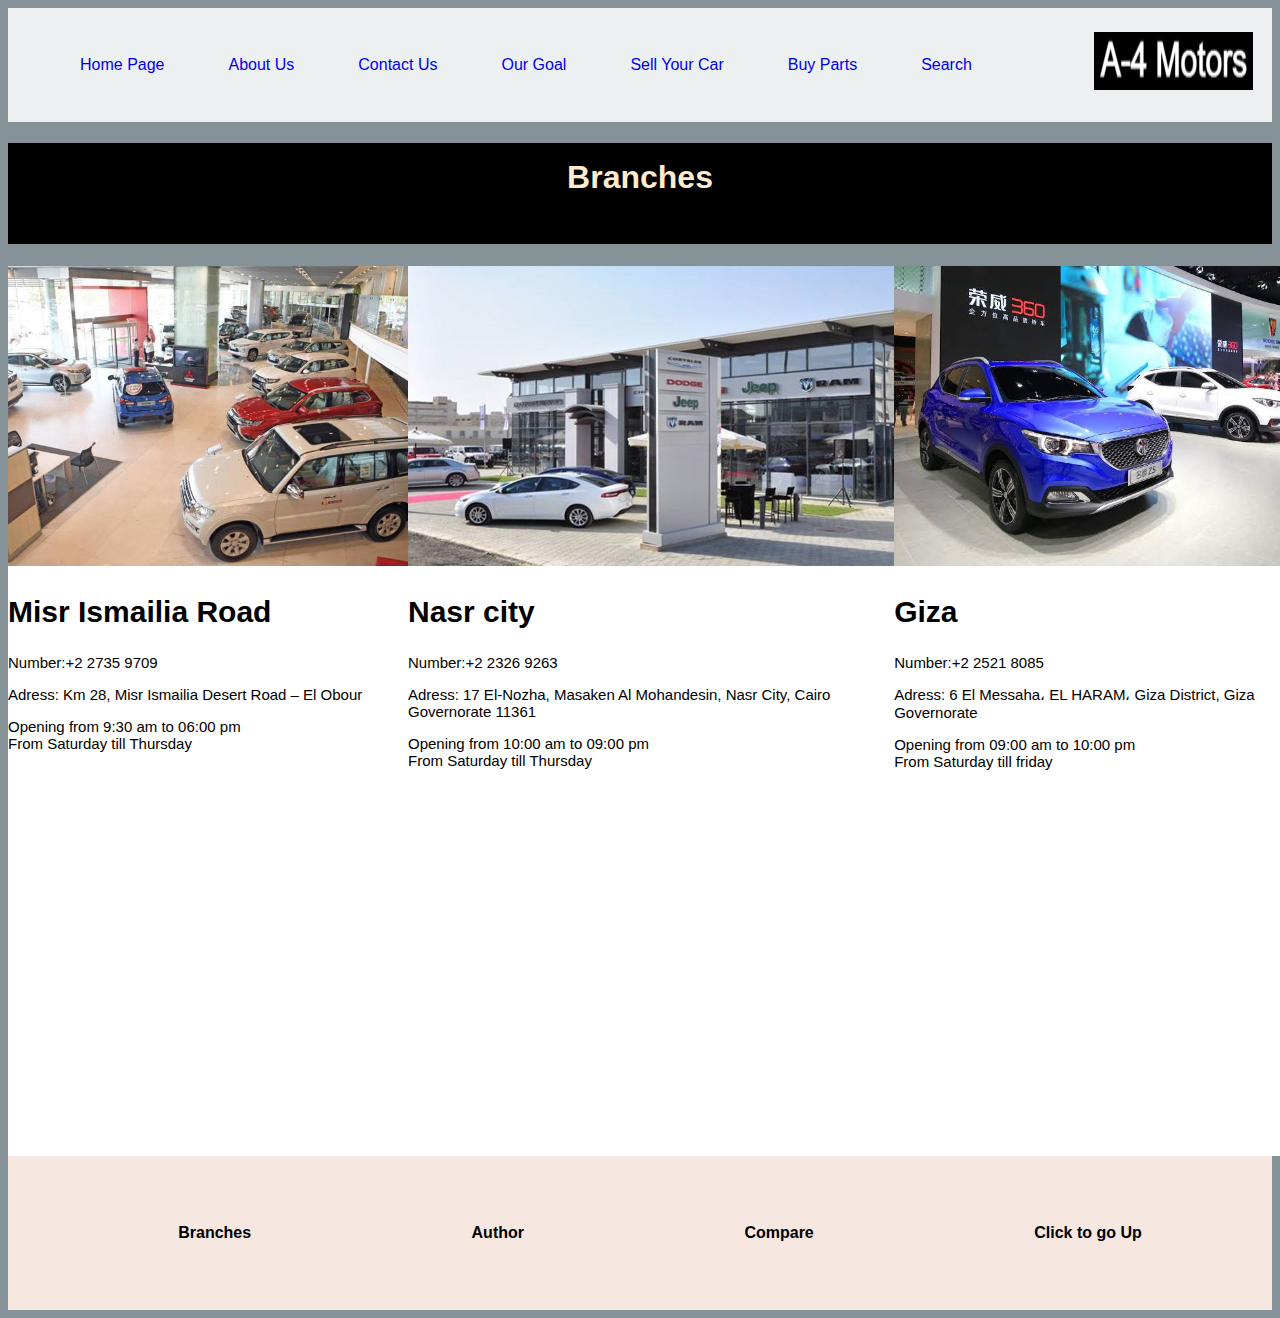
<file: Html files/index.html>
<!DOCTYPE html>
<html lang="en">

<head>
    <meta charset="UTF-8">
    <meta name="viewport" content="width=device-width, initial-scale=1.0">
    <title>Document</title>
    <link rel="stylesheet" href="../Style files/style.css">
</head>
<header>
    <img class="logo" src="Capture.PNG" alt="Logo">
    <nav>
        <ul class="nav-links">
            <li class="Nav-Link"><a href="Home-Page.html">Home Page</a></li>
            <li class="Nav-Link"><a href="About US.html">About Us</a></li>
            <li class="Nav-Link"><a href="Contact-Us.html">Contact Us</a></li>
            <li class="Nav-Link"><a href="Our Goal.html">Our Goal</a></li>
            <li class="Nav-Link"><a href="Sell Your Car.html">Sell Your Car</a></li>
            <li class="Nav-Link"><a href="Buy Parts.html">Buy Parts</a></li>
            <li class="Nav-Link"><a href="search.html">Search</a></li>
        </ul>
    </nav>
</header>

<body>
    <div class="wallpaper">
        <h1>Branches </h1>
    </div>
    <div class="flex-container">
        <div class="div1">
            <img height="300px" src="Misr Ismailia Road,332.jpeg" alt="cars">
            <h2>Misr Ismailia Road</h2>
            <p> Number:+2 2735 9709</p>
            <p> Adress: Km 28, Misr Ismailia Desert Road – El Obour</p>
            <p>Opening from 9:30 am to 06:00 pm<br>From Saturday till Thursday</p>
        </div>
        <div class="div2">
            <img height="300px" src="Nasr city941.jpg" alt="car">
            <h2>Nasr city</h2>
            <p> Number:+2 2326 9263</p>
            <p> Adress: 17 El-Nozha, Masaken Al Mohandesin, Nasr City, Cairo Governorate 11361</p>
            <p>Opening from 10:00 am to 09:00 pm<br>From Saturday till Thursday</p>
        </div>
        <div class="div3">
            <img height="300px" src="Giza showroom.jpeg" alt="">
            <h2>Giza</h2>
            <p> Number:+2 2521 8085</p>
            <p> Adress: 6 El Messaha، EL HARAM، Giza District, Giza Governorate</p>
            <p>Opening from 09:00 am to 10:00 pm<br>From Saturday till friday</p>
        </div>
    </div>
</body>
<footer>
    <div class="branches">
        <ul>
            <li><a class="FI" href="index.html">Branches </a></li>
            <li><a class="FI" href="https://www.facebook.com/people/Ahmed-Mohummed/100003911169892">Author</a></li>
            <li><a class="FI" href="compare.html">Compare</a></li>
            <li><a class="FI" href="#">Click to go Up</a></li>
        </ul>
    </div>
</footer>

</html>
</file>
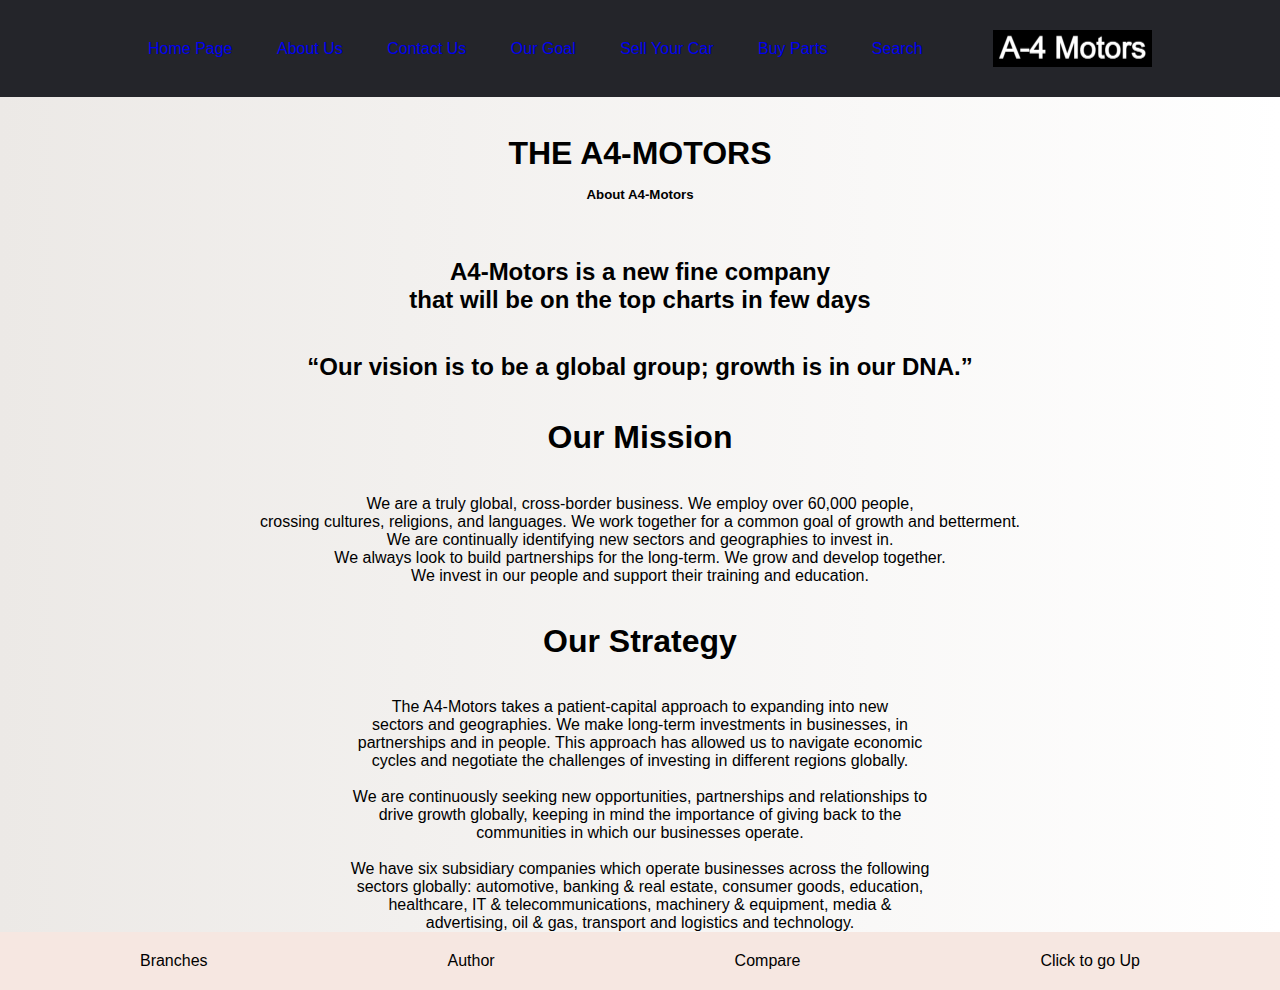
<file: Html files/About US.html>
<html lang="en">

<head>
    <meta charset="UTF-8">
    <meta name="viewport" content="width=device-width, initial-scale=1.0">
    <meta http-equiv="X-UA-Compatible" content="ie=edge">
    <title>About US</title>
    <link rel="stylesheet" href="../Style files/nothing.css">

</head>
<header>
    <img class="logo" src="Capture.PNG" alt="Logo">
    <nav>
        <ul class="nav-links">
            <li class="Nav-Link"><a href="Home-Page.html">Home Page</a></li>
            <li class="Nav-Link"><a href="About US.html">About Us</a></li>
            <li class="Nav-Link"><a href="Contact-Us.html">Contact Us</a></li>
            <li class="Nav-Link"><a href="Our Goal.html">Our Goal</a></li>
            <li class="Nav-Link"><a href="Sell Your Car.html">Sell Your Car</a></li>
            <li class="Nav-Link"><a href="Buy Parts.html">Buy Parts</a></li>
            <li class="Nav-Link"><a href="search.html">Search</a></li>
        </ul>
    </nav>
</header>

<body>
    <h1 class="Title"> THE A4-MOTORS</h1>
    <h5 class="Sub-Title"><br>About A4-Motors</h5>
    <h2 class="Sub-Title-Details"><br><br>A4-Motors is a new fine company<br> that will be on the top charts in few days
    </h2>
    <h2 class="Title">“Our vision is to be a global group; growth is in our DNA.”</h3>
        <h1 class="Title">Our Mission</h1>
        <p class="Title">We are a truly global, cross-border business. We employ over 60,000 people,<br>
            crossing cultures, religions, and languages. We work together for a common goal of growth and
            betterment.<br>
            We are continually identifying new sectors and geographies to invest in.<br>
            We always look to build partnerships for the long-term. We grow and develop together.<br>
            We invest in our people and support their training and education.
        </p>
        <h1 class="Title">Our Strategy</h1>
        <p class="Title">The A4-Motors takes a patient-capital approach to expanding into new<br>
            sectors and geographies. We make long-term investments in businesses, in<br>
            partnerships and in people. This approach has allowed us to navigate economic<br>
            cycles and negotiate the challenges of investing in different regions globally.<br><br>
            We are continuously seeking new opportunities, partnerships and relationships to<br>
            drive growth globally, keeping in mind the importance of giving back to the<br>
            communities in which our businesses operate.<br><br>
            We have six subsidiary companies which operate businesses across the following<br>
            sectors globally: automotive, banking & real estate, consumer goods, education,<br>
            healthcare, IT & telecommunications, machinery & equipment, media &<br>
            advertising, oil & gas, transport and logistics and technology.<br>

        </p>

</body>
<footer>
    <div class="branches">
        <ul>
            <li><a href="index.html">Branches </a></li>
            <li><a href="https://www.facebook.com/people/Ahmed-Mohummed/100003911169892">Author</a></li>
            <li><a href="compare.html">Compare</a></li>
            <li><a href="#">Click to go Up</a></li>
        </ul>
    </div>
</footer>

</html>
</file>
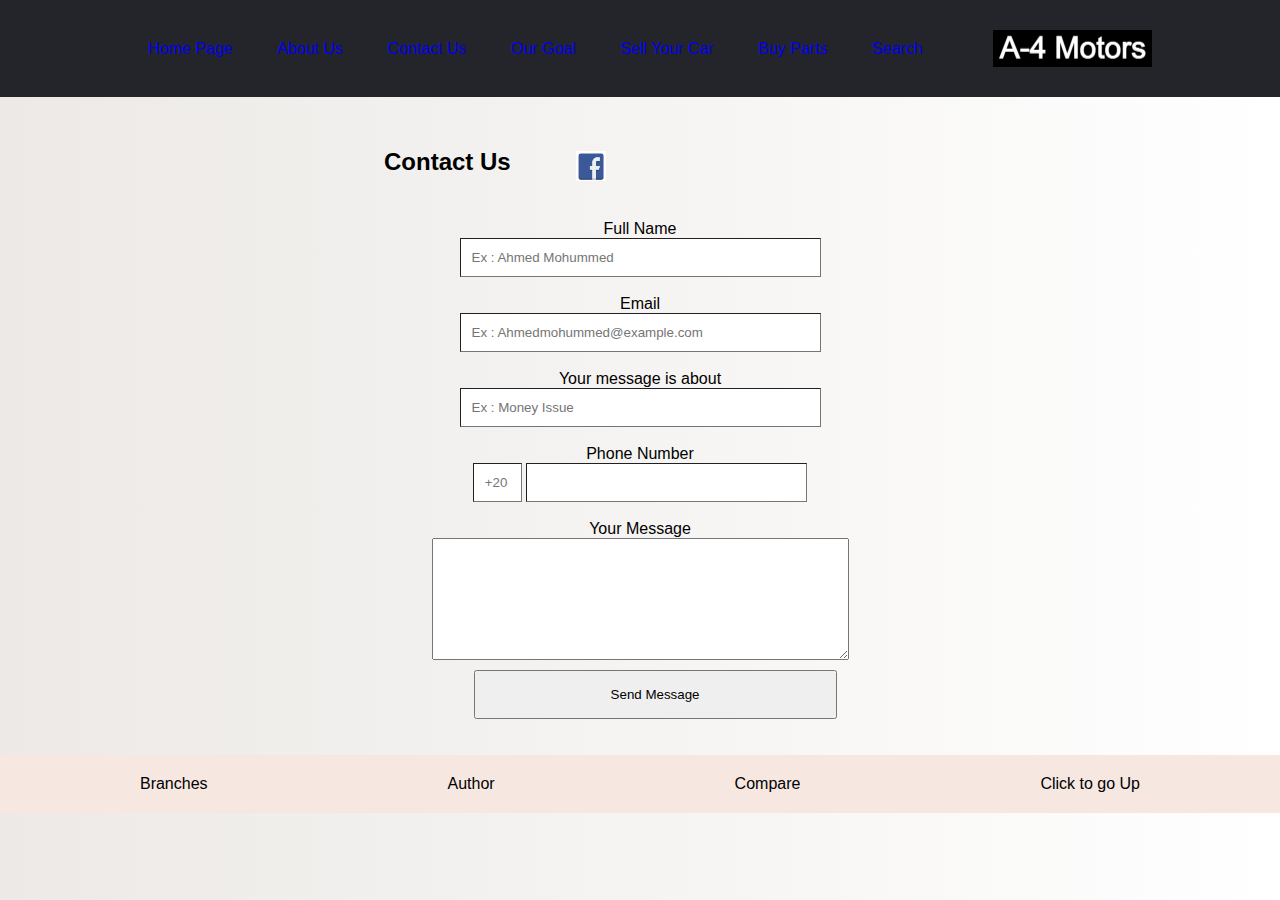
<file: Html files/Contact-Us.html>
<html lang="en">

<head>
    <meta charset="UTF-8">
    <meta name="viewport" content="width=device-width, initial-scale=1.0">
    <meta http-equiv="X-UA-Compatible" content="ie=edge">
    <title>Contact Us</title>
    <link rel="stylesheet" href="../Style files/nothing.css">

</head>
<header>
    <img class="logo" src="Capture.PNG" alt="Logo">
    <nav>
        <ul class="nav-links">
            <li class="Nav-Link"><a href="Home-Page.html">Home Page</a></li>
            <li class="Nav-Link"><a href="About US.html">About Us</a></li>
            <li class="Nav-Link"><a href="Contact-Us.html">Contact Us</a></li>
            <li class="Nav-Link"><a href="Our Goal.html">Our Goal</a></li>
            <li class="Nav-Link"><a href="Sell Your Car.html">Sell Your Car</a></li>
            <li class="Nav-Link"><a href="Buy Parts.html">Buy Parts</a></li>
            <li class="Nav-Link"><a href="search.html">Search</a></li>
        </ul>
    </nav>
</header>

<body>
    <h2 class="Contact">Contact Us</h2>
    <img class="Facebook-Icon" src="download (1).png" alt="Fb">
    <form>
        <div class="contact-us">
            <label for="Full-Name"><br>Full Name<br></label>
            <input size="40" class="Full-Name" type="text" required placeholder="Ex : Ahmed Mohummed">
            <label for="Customer-Email"><br><br>Email<br></label>
            <input size="40" type="email" class="Customer-Email" required placeholder="Ex : Ahmedmohummed@example.com">
            <label for="Message1"><br><br>Your message is about<br></label>
            <input size="40" type="text" class="Message1" required placeholder="Ex : Money Issue">
            <label for="Number"><br><br>Phone Number<br></label>
            <input size="1" type="text" class="Key-Contrey" placeholder="+20">
            <input size="30" type="text" class="Number-Phone" required>
            <label for="Message"><br><br>Your Message<br></label>
            <textarea name="paragraph_text" id="paragraph_text" cols="50" rows="8" required></textarea>
        </div>
        <a href="#"><button class="Send-message">Send Message</button></a>
    </form>
    <p><br><br></p>
</body>
<footer>
    <div class="branches">
        <ul>
            <li><a href="index.html">Branches </a></li>
            <li><a href="https://www.facebook.com/people/Ahmed-Mohummed/100003911169892">Author</a></li>
            <li><a href="compare.html">Compare</a></li>
            <li><a href="#">Click to go Up</a></li>
        </ul>
    </div>
</footer>

</html>
</file>
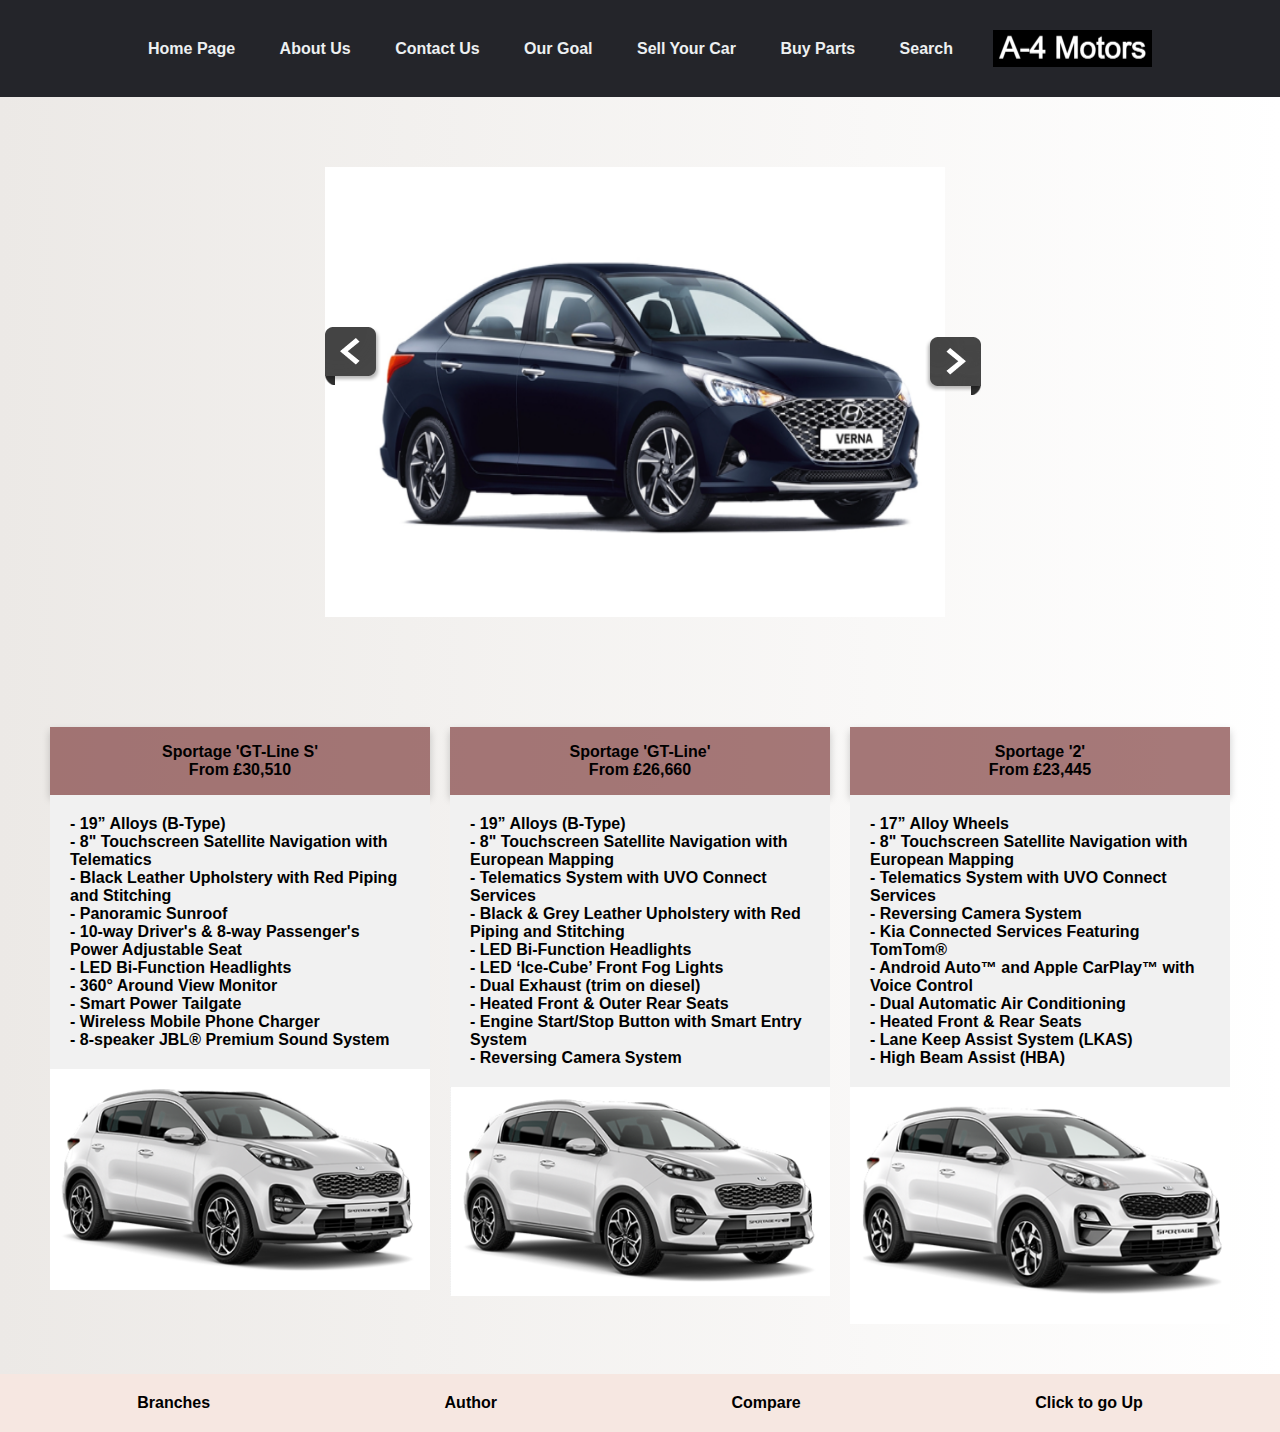
<file: Html files/Home-Page.html>
<html lang="en">

<head>
    <meta charset="UTF-8">
    <meta name="viewport" content="width=device-width, initial-scale=1.0">
    <title>Home Page</title>
    <link rel="stylesheet" href="../Style files/Home-Page.css">
</head>
<header>
    <img class="logo" src="Capture.PNG" alt="Logo">
    <nav>
        <ul class="nav-links">
            <li class="Nav-Link"><a href="Home-Page.html">Home Page</a></li>
            <li class="Nav-Link"><a href="About US.html">About Us</a></li>
            <li class="Nav-Link"><a href="Contact-Us.html">Contact Us</a></li>
            <li class="Nav-Link"><a href="Our Goal.html">Our Goal</a></li>
            <li class="Nav-Link"><a href="Sell Your Car.html">Sell Your Car</a></li>
            <li class="Nav-Link"><a href="Buy Parts.html">Buy Parts</a></li>
            <li class="Nav-Link"><a href="search.html">Search</a></li>
        </ul>
    </nav>
</header>

<body>
    <div class="container">
        <div class="slider-frame">
            <img src="arrow-left.png" class="Prev" alt="previous button">
            <div class="slider-inner">
                <img src="Car 1.PNG" class="active" alt="Car">
                <img src="Car 2.PNG" alt="Car">
                <img src="Car 3.PNG" alt="Car">
                <img src="Car 4.PNG" alt="Car">
                <img src="Car 5.PNG" alt="Car">
            </div>
        </div>
        <img src="arrow-right.png" class="next" alt="next button">
    </div>
    <div class="row">
        <div class="column">
            <div class="card-title">
                <h1>Sportage 'GT-Line S'</h1>
                <p>From £30,510</p>
            </div>
            <div class="card-details">
                <p>- 19” Alloys (B-Type)<br>
                    - 8" Touchscreen Satellite Navigation with Telematics<br>
                    - Black Leather Upholstery with Red Piping and Stitching<br>
                    - Panoramic Sunroof<br>
                    - 10-way Driver's & 8-way Passenger's Power Adjustable Seat<br>
                    - LED Bi-Function Headlights<br>
                    - 360° Around View Monitor<br>
                    - Smart Power Tailgate<br>
                    - Wireless Mobile Phone Charger<br>
                    - 8-speaker JBL® Premium Sound System<br></p>
            </div>
            <img class="Gt-LineS" src="Gt-LineS.PNG" alt="">
        </div>
        <div class="column">
            <div class="card-title">
                <h1>Sportage 'GT-Line'</h1>
                <p>From £26,660</p>
            </div>
            <div class="card-details">
                <p>- 19” Alloys (B-Type)<br>
                    - 8" Touchscreen Satellite Navigation with European Mapping<br>
                    - Telematics System with UVO Connect Services<br>
                    - Black & Grey Leather Upholstery with Red Piping and Stitching<br>
                    - LED Bi-Function Headlights<br>
                    - LED ‘Ice-Cube’ Front Fog Lights<br>
                    - Dual Exhaust (trim on diesel)<br>
                    - Heated Front & Outer Rear Seats<br>
                    - Engine Start/Stop Button with Smart Entry System<br>
                    - Reversing Camera System<br></p>
            </div>
            <img class="Gt-LineS" src="Sportage 'GT-Line'.PNG" alt="">
        </div>
        <div class="column">
            <div class="card-title">
                <h1>Sportage '2'</h1>
                <p>From £23,445</p>
            </div>
            <div class="card-details">
                <p> - 17” Alloy Wheels<br>
                    - 8" Touchscreen Satellite Navigation with European Mapping<br>
                    - Telematics System with UVO Connect Services<br>
                    - Reversing Camera System<br>
                    - Kia Connected Services Featuring TomTom®<br>
                    - Android Auto™ and Apple CarPlay™ with Voice Control<br>
                    - Dual Automatic Air Conditioning<br>
                    - Heated Front & Rear Seats<br>
                    - Lane Keep Assist System (LKAS)<br>
                    - High Beam Assist (HBA)<br></p>
            </div>
            <img class="Gt-LineS" src="Sportage '2'.PNG" alt="">
        </div>
    </div>
    <script src="../Js files/jquery-3.5.1.js"></script>
    <script src="../Js files/Slider.js"></script>
</body>
<footer>
    <div class="branches">
        <ul>
            <li><a href="index.html">Branches </a></li>
            <li><a href="https://www.facebook.com/RoshdologyIQ/">Author</a></li>
            <li><a href="compare.html">Compare</a></li>
            <li><a href="#">Click to go Up</a></li>
        </ul>
    </div>
</footer>

</html>
</file>
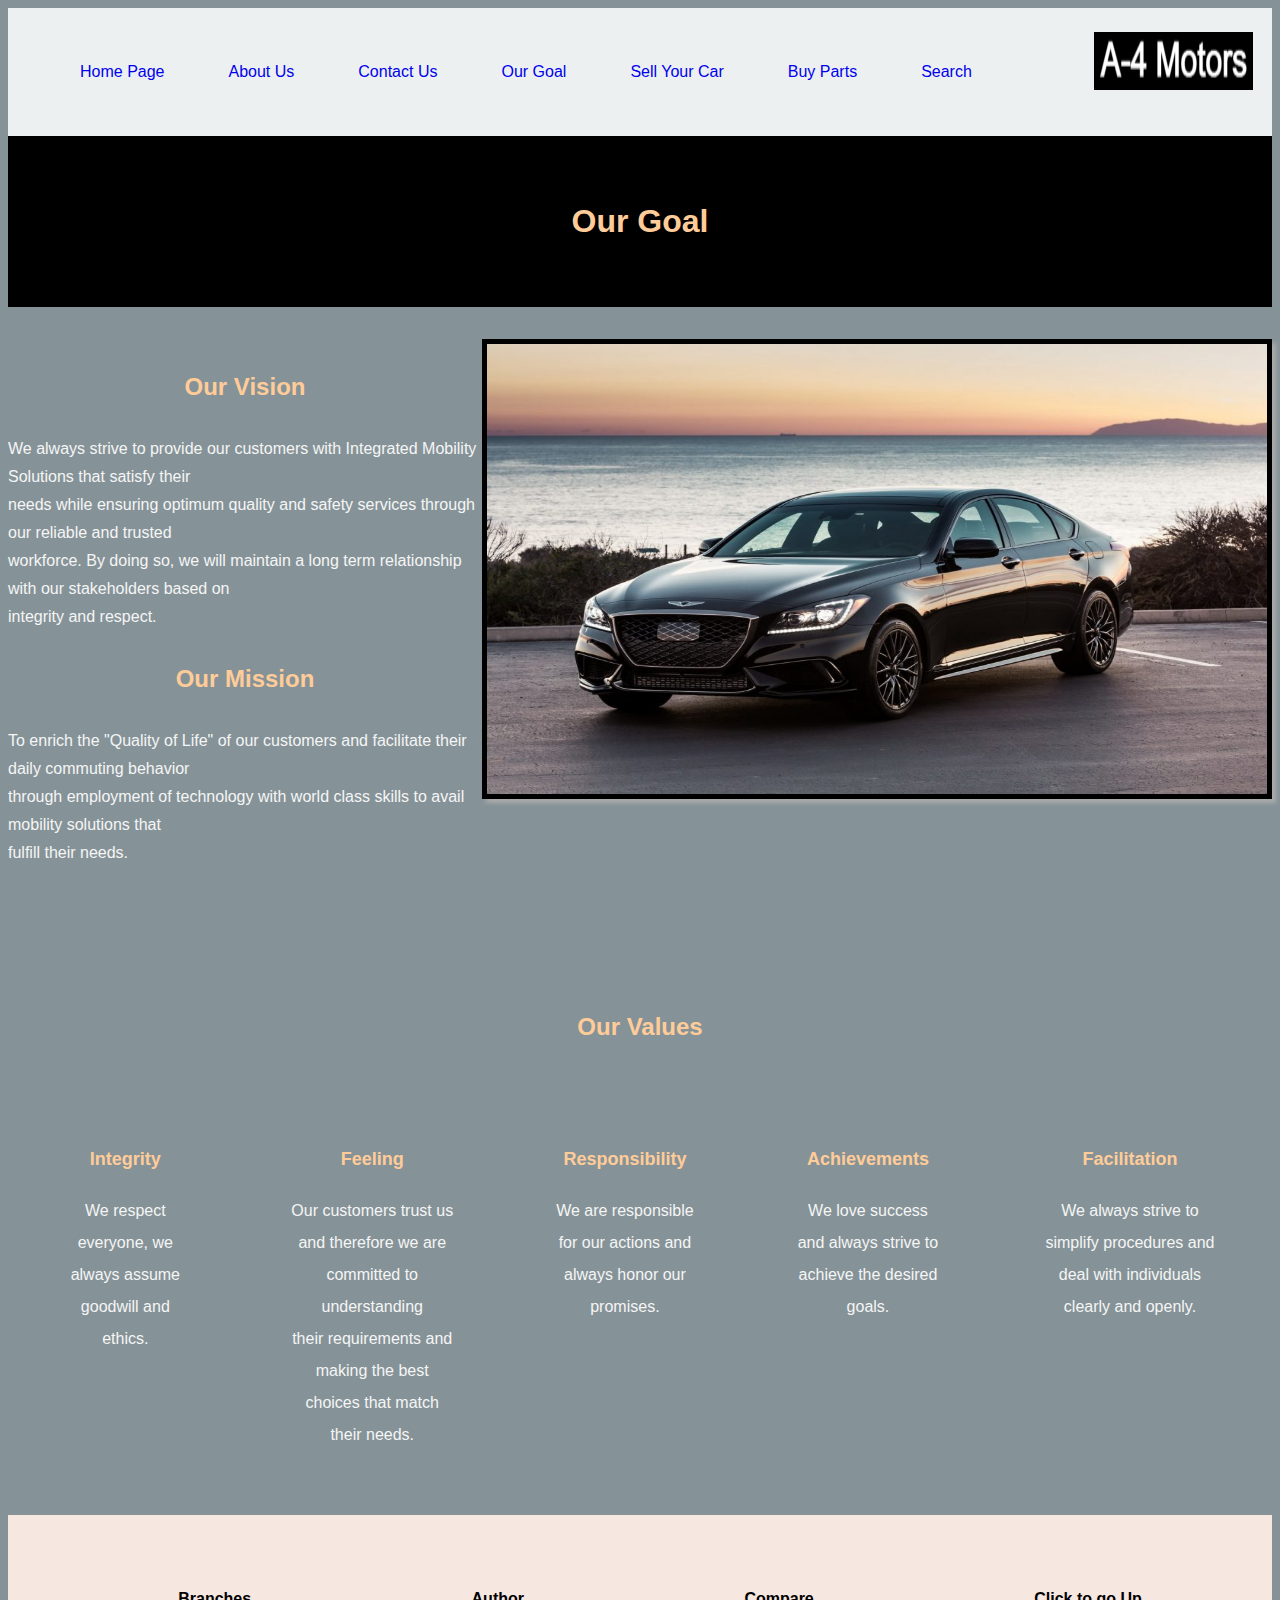
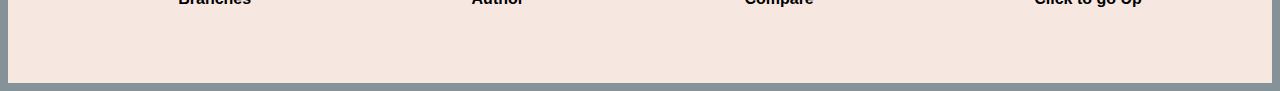
<file: Html files/Our Goal.html>
<!DOCTYPE html>
<html lang="en">

<head>
    <meta charset="utf-8">
    <title>Our Goal</title>
    <link rel="stylesheet" href="../Style files/Our Goal Style.css">
</head>
<header>
    <img class="logo" src="Capture.PNG" alt="Logo">
    <nav>
        <ul class="nav-links">
            <li class="Nav-Link"><a href="Home-Page.html">Home Page</a></li>
            <li class="Nav-Link"><a href="About US.html">About Us</a></li>
            <li class="Nav-Link"><a href="Contact-Us.html">Contact Us</a></li>
            <li class="Nav-Link"><a href="Our Goal.html">Our Goal</a></li>
            <li class="Nav-Link"><a href="Sell Your Car.html">Sell Your Car</a></li>
            <li class="Nav-Link"><a href="Buy Parts.html">Buy Parts</a></li>
            <li class="Nav-Link"><a href="search.html">Search</a></li>
        </ul>
    </nav>
</header>

<body>
    <div id="headline">
        <h1>Our Goal</h1>
    </div>
    <br>
    <img id="BlackCar" src="a-Black-car-on-the-road-min-1024x683.jpg" alt="">
    <h3 class="H3">Our Vision</h3>
    <p class="goal">We always strive to provide our customers with Integrated Mobility Solutions that satisfy their
        <br> needs while ensuring optimum quality and safety services through our reliable and trusted
        <br>workforce. By doing so, we will maintain a long term relationship with our stakeholders based on
        <br>integrity and respect.
    </p>
    <h3 class="H3">Our Mission</h3>
    <p class="goal">To enrich the "Quality of Life" of our customers and facilitate their daily commuting behavior
        <br> through employment of technology with world class skills to avail mobility solutions that
        <br>fulfill their needs.
    </p>
    <br><br><br>
    <h3 class="H3">Our Values</h3>
    <div id="values">
        <div class="titles">
            <p class="minititle">Integrity</p>
            <p>We respect everyone, we always assume goodwill and ethics.</p>
        </div>
        <div class="titles">
            <p class="minititle">Feeling</p>
            <p>Our customers trust us and therefore we are committed to understanding<br> their requirements and making
                the best choices that match their needs.</p>
        </div>
        <div class="titles">
            <p class="minititle">Responsibility</p>
            <p>We are responsible for our actions and always honor our promises.</p>
        </div>
        <div class="titles">
            <p class="minititle">Achievements</p>
            <p>We love success and always strive to achieve the desired goals.</p>
        </div>
        <div class="titles">
            <p class="minititle">Facilitation</p>
            <p>We always strive to simplify procedures and deal with individuals clearly and openly.</p>
        </div>
    </div>
</body>
<footer>
    <div class="branches">
        <ul>
            <li><a class="FI" href="index.html">Branches </a></li>
            <li><a class="FI" href="https://www.facebook.com/abdallah.assem.7/">Author</a></li>
            <li><a class="FI" href="compare.html">Compare</a></li>
            <li><a class="FI" href="#">Click to go Up</a></li>
        </ul>
    </div>
</footer>

</html>
</file>
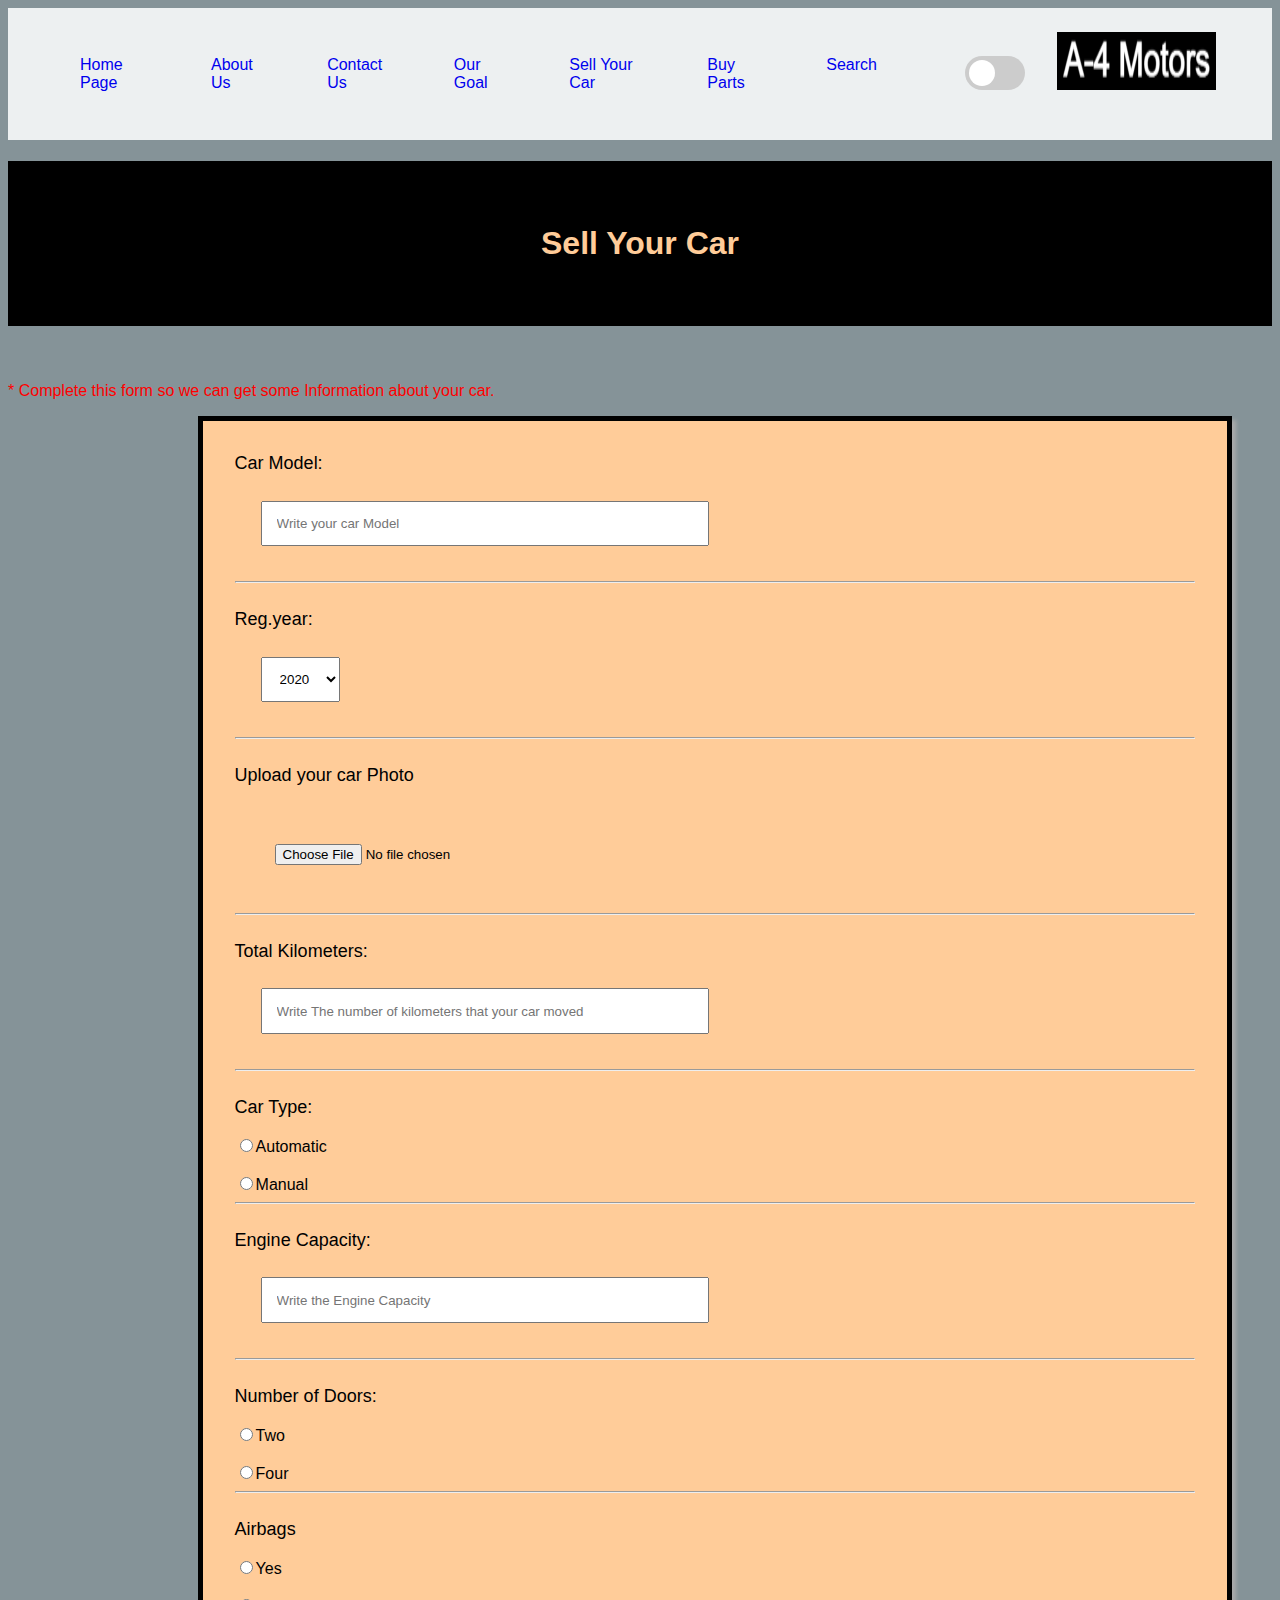
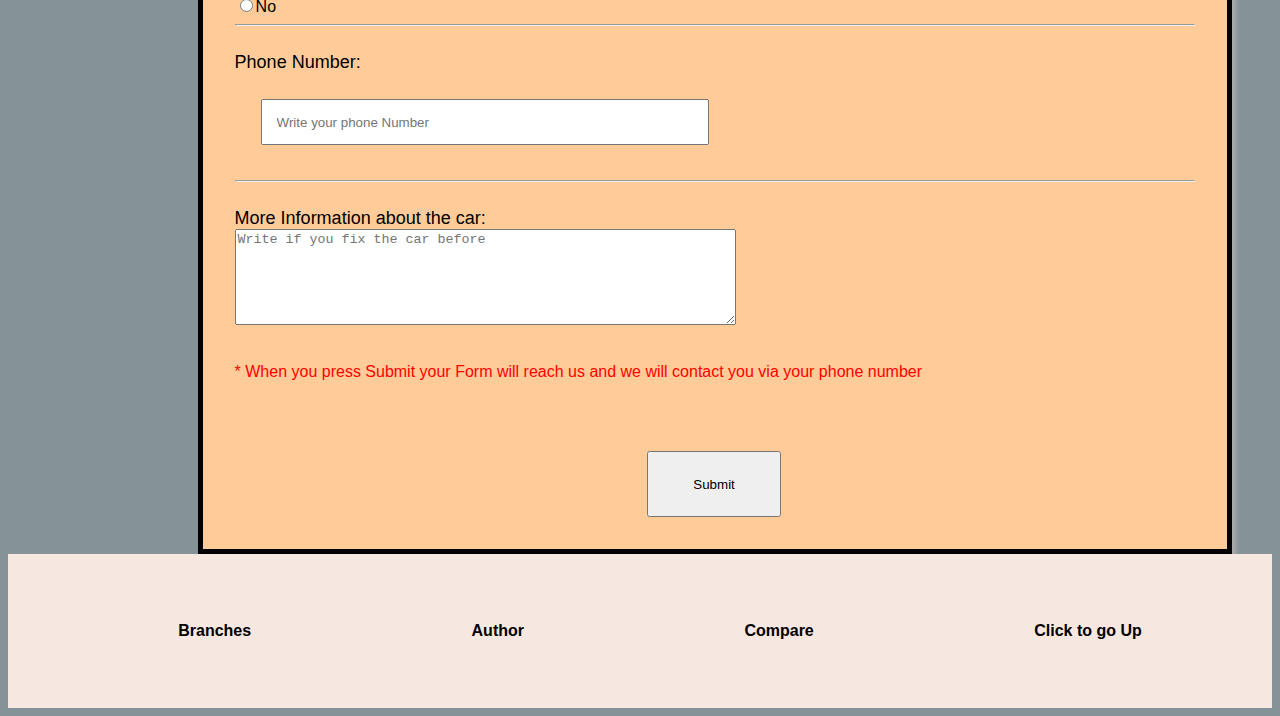
<file: Html files/Sell Your Car.html>
<!DOCTYPE html>
<html lang="en">

<head>
    <meta charset="utf-8">
    <title>Sell Your Car</title>
    <link rel="stylesheet" href="../Style files/Sell Your Car Style.css">
</head>
<script>
    function myFunction() {
        var element = document.body;
        element.classList.toggle("dark-mode");
    }
</script>
<header>
    <img class="logo" src="Capture.PNG" alt="Logo">
    <nav>
        <ul class="nav-links">
            <li class="Nav-Link"><a href="Home-Page.html">Home Page</a></li>
            <li class="Nav-Link"><a href="About US.html">About Us</a></li>
            <li class="Nav-Link"><a href="Contact-Us.html">Contact Us</a></li>
            <li class="Nav-Link"><a href="Our Goal.html">Our Goal</a></li>
            <li class="Nav-Link"><a href="Sell Your Car.html">Sell Your Car</a></li>
            <li class="Nav-Link"><a href="Buy Parts.html">Buy Parts</a></li>
            <li class="Nav-Link"><a href="search.html">Search</a></li>
            <li class="Nav-Link">
                <label class="switch">
                    <input type="checkbox" onclick="myFunction()">
                    <span class="slider round"></span>
                </label>
            </li>
        </ul>
    </nav>
</header>

<body>
    <h1 id="H1">Sell Your Car</h1>
    <br>
    <p class="AlertNote">* Complete this form so we can get some Information about your car.</p>
    <form name="SellCar">
        <label class="SYCL">Car Model:</label>
        <br>
        <input type="text" class="SYCI" size="50" placeholder="Write your car Model" required>
        <br>
        <hr><br>
        <label class="SYCL">Reg.year:</label>
        <br>
        <select class="SYCI">
            <option>2020</option>
            <option>2019</option>
            <option>2018</option>
            <option>2017</option>
            <option>2016</option>
        </select>
        <br>
        <hr><br>
        <label class="SYCL">Upload your car Photo</label>
        <br> <br>
        <input type="file" class="SYCI" required>
        <br>
        <hr><br>
        <label class="SYCL">Total Kilometers:</label>
        <br>
        <input type="text" class="SYCI" size="50" placeholder="Write The number of kilometers that your car moved"
            required>
        <br>
        <hr><br>
        <label class="SYCL">Car Type:</label>
        <br><br>
        <input type="radio" name="type" required>Automatic
        <br><br>
        <input type="radio" name="type" required>Manual
        <br>
        <hr><br>
        <label class="SYCL">Engine Capacity:</label>
        <br>
        <input type="text" class="SYCI" size="50" placeholder="Write the Engine Capacity" required>
        <br>
        <hr><br>
        <label class="SYCL">Number of Doors:</label>
        <br><br>
        <input type="radio" name="Doors" required>Two
        <br><br>
        <input type="radio" name="Doors" required>Four
        <br>
        <hr><br>
        <label class="SYCL">Airbags</label>
        <br><br>
        <input type="radio" name="airbags" required>Yes
        <br><br>
        <input type="radio" name="airbags" required>No
        <br>
        <hr><br>
        <label class="SYCL">Phone Number:</label>
        <br>
        <input type="text" class="SYCI" size="50" placeholder="Write your phone Number" maxlength="11" required>
        <br>
        <hr><br>
        <label class="SYCL">More Information about the car:</label>
        <br>
        <textarea rows="6" cols="60" placeholder="Write if you fix the car before"></textarea>
        <br><br>
        <p class="AlertNote">* When you press Submit your Form will reach us and we will contact you via your phone
            number</p>
        <br><br><br>
        <input type="submit" id="SubmitButton" value="Submit">
    </form>
</body>
<footer>
    <div class="branches">
        <ul>
            <li><a class="FI" href="index.html">Branches </a></li>
            <li><a class="FI" href="https://www.facebook.com/abdallah.assem.7/">Author</a></li>
            <li><a class="FI" href="compare.html">Compare</a></li>
            <li><a class="FI" href="#">Click to go Up</a></li>
        </ul>
    </div>
</footer>

</html>
</file>
<file: Style files/style.css>
body {
    background-color: #859398;
    background-repeat: no-repeat;
    color:black;
    font-family: Roboto, Helvetica, Arial, Helvetica, sans-serif;
}
h1{
text-align: center;
background-color: black;
color: blanchedalmond;
padding: 0.5em 0 1.5em;
}
h2{
    font-size: 30px;   
} 
p {
    font-size: 15px;
}
.div1 {
    height: 890px;
    width: 570px;
   background-color: white; 
}
.div2 {
    height: 890px;
    width: 570px;
   background-color: white; 
}
.div3 {
    height: 890px;
    width: 570px;
   background-color: white; 
}
.flex-container {
    display: flex;  
  }
 
footer{
    background-color: rgb(246, 231, 225);
    padding: 20px;
    justify-content: space-around;
    display: block;
}
footer p{
    color: black;
}
.branches li{
    color: black;
    text-decoration: none;
    list-style: none;
    display: flex;
}
.branches ul{
    justify-content: space-around;
    display: flex;
}
.branches a{
    color: black;
}

.FI{
    box-sizing: border-box;
    padding: 0px;
    margin: 0px;
    font-family: 'Gill Sans', 'Gill Sans MT', Calibri, 'Trebuchet MS', sans-serif;
    font-weight: 700;
    font-size: 16px;
    color: #edf0f1;
    text-decoration: none;
}




.nav-links, .nav-link {
    color: #edf0f1;
    text-decoration: none;
    display: flex;
}
header {
    background-color: #edf0f1;
    display: flex;
    padding: 0px 0%;
    box-sizing: border-box;
}
.logo {
    cursor: pointer;
    margin-left: 90px;
    order: 2;
    width: 159px;
    height: 58.4px;
    margin-top: 1.5em;
}
.nav {
    order: 1;
}
.nav-links {
    list-style: none;
}
.nav-link {
    display: inline-block;
    padding: 0px 0px;
    margin-top: 10px;
    color: #edf0f1;
    margin-left: 800px;
}
a {
    text-decoration: none;
}
.nav-link a:hover {
    color: #0088a9;
}
li {
    margin: 2em;
}
</file>
<file: Style files/nothing.css>
*{
    padding: 0px;
    margin: 0px;
    box-sizing: border-box;
    font-family: 'Poppins', sans-serif;
}
body{
    background : linear-gradient(to right, #ECE9E6,#FFFFFF)
}
.Title,.Sub-Title,.Sub-Title-Details{
    text-align: center;
 }
 .Title{
     margin-top: 3%;
 }
 .nav-links,.nav-link{
    color: #edf0f1;
    text-decoration: none;
}

header{
    background-color: #24252A ;
    display: flex;
    justify-content: flex-end;
    padding: 30px 10%;
}
.logo{
    cursor: pointer;
    margin-left: auto;
    order: 2;
}
.nav{
    order: 1;
}
.nav-links{
    list-style: none;
}
.nav-link{
    display: inline-block;
    padding: 0px 20px;
    margin-top: 10px;
}
.nav-link a{
    transition: all 0.3 ease 0s;
}
a{
    text-decoration: none;
}
.nav-link a:hover{
    color: white;
}
.Facebook-Icon{
    height: 30px;
    position: absolute;
    margin-left: 45%;
    margin-top: -2%;
}
.Contact{
    margin-left: 30%;
    margin-top: 4%;
}
.contact-us{
    margin-top: 2%;
    text-align: center;
}

.Full-Name, .Customer-Email,.Message1, .Key-Contrey, .Number-Phone{
    border-width: 1px;
    padding: 11px;
}
.Message{
    padding-bottom : 80px;
}
.send-message{
    padding: 15 135  15 135px;
    margin-top: 10px;
    margin-left:37%;

}
footer{
    background-color: rgb(246, 231, 225);
    padding: 20px;
    justify-content: space-around;
    display: block;
}
footer p{
    color: black;
}
.branches li{
    color: black;
    text-decoration: none;
    list-style: none;
    display: flex;
}
.branches ul{
    justify-content: space-around;
    display: flex;
}
.branches a{
    color: black;
}
</file>
<file: Style files/Home-Page.css>
*{
    box-sizing: border-box;
    padding: 0px;
    margin: 0px;
    font-family: 'Gill Sans', 'Gill Sans MT', Calibri, 'Trebuchet MS', sans-serif;
    font-weight: 700;
    font-size: 16px;
    color: #edf0f1;
    text-decoration: none;
}
body{
    background : linear-gradient(to right, #ECE9E6,#FFFFFF)
}
.nav-links,.nav-link{
    color: #edf0f1;
    text-decoration: none;
}

header{
    background-color: #24252A ;
    display: flex;
    justify-content: flex-end;
    padding: 30px 10%;
}
.logo{
    cursor: pointer;
    margin-left: auto;
    order: 2;
}
.nav{
    order: 1;
}
.nav-links{
    list-style: none;
}
.nav-link{
    display: inline-block;
    padding: 0px 20px;
    margin-top: 10px;
}
.nav-link a{
    transition: all 0.3 ease 0s;
}
a{
    text-decoration: none;
}
.nav-link a:hover{
    color: #0088a9;
}
.container{
    width: 690px;
    margin: 40px auto;
    overflow: auto;
}
.slider-frame{
    width: 650px;
    height: 500px;
    position: relative;
    overflow: hidden;
    float: left;
    padding: 30px;
}
.slider-inner img{
    display: none;
    width: 650px;
    height: 450px;
}
.slider-inner img.active{
    display:inline-block;
}
.prev,.next{
    float: left;
    margin-top: 160px;
    cursor: pointer;
}
.prev{
    position: absolute;
    margin-right: -45px;
    z-index:100;
}
.next{
    position: relative;
    margin-left: 630px;
    margin-top: -300px;
    z-index:100;
}
.column{
    width: 35%;
    padding: 10px;
}
.row{
   padding: 40px;
   display: flex;
}
.card-title{
    box-shadow: 0 4px 8px 0 rgba(0, 0, 0, 0.2);
    padding: 16px;
    text-align: center;
    background-color: #834343b6;
}
.card-title p,h1{
    color: black;
}
.card-details{
    background-color: #f1f1f1;
    border-left: black;
}
.card-details p{
    color: black;
    padding: 20px;
}
.gt-LineS{
    width: 100%;
}
footer{
    background-color: rgb(246, 231, 225);
    padding: 20px;
    justify-content: space-around;
    display: block;
}
footer p{
    color: black;
}
.branches li{
    color: black;
    text-decoration: none;
    list-style: none;
    display: flex;
}
.branches ul{
    justify-content: space-around;
    display: flex;
}
.branches a{
    color: black;
}
</file>
<file: Style files/Our Goal Style.css>
/* body css */
body {
    background-color: #859398;
    font-family: Roboto, Helvetica, Arial, Helvetica, sans-serif;
    line-height: 2;
    color: whitesmoke;
}

.H3 {
    color: #ffcc99;
    font-size: x-large;
    text-align: center;
}
.goal {
    line-height: 1.75;
}
.minititle {
    color: #ffcc99;
    font-weight: bold;
    font-size: large;
}
#BlackCar {
    border: 5px solid black;
    box-shadow: 4px 4px 4px #aaa;
    float: right;
    width: 780px;
    height: 450px;
}
#headline {
    background: black;
    color: #ffcc99;
    text-align: center;
    padding: 2em 0 2em;
}
#values {
    text-align: center;
    display: flex;
    justify-content: start;
}
.titles {
    margin: 3em;
}
/* Footer css */
footer{
    background-color: rgb(246, 231, 225);
    padding: 20px;
    justify-content: space-around;
    display: block;
}
footer p{
    color: black;
}
.branches li{
    color: black;
    text-decoration: none;
    list-style: none;
    display: flex;
}
.branches ul{
    justify-content: space-around;
    display: flex;
}
.branches a{
    color: black;
}
/* Header css */
.FI{
    box-sizing: border-box;
    padding: 0px;
    margin: 0px;
    font-family: 'Gill Sans', 'Gill Sans MT', Calibri, 'Trebuchet MS', sans-serif;
    font-weight: 700;
    font-size: 16px;
    color: #edf0f1;
    text-decoration: none;
}
.nav-links, .nav-link {
    color: #edf0f1;
    text-decoration: none;
    display: flex;
}
header {
    background-color: #edf0f1;
    display: flex;
    padding: 0px 0%;
    box-sizing: border-box;
}
.logo {
    cursor: pointer;
    margin-left: 90px;
    order: 2;
    width: 159px;
    height: 58.4px;
    margin-top: 1.5em;
}
.nav {
    order: 1;
}
.nav-links {
    list-style: none;
}
.nav-link {
    display: inline-block;
    padding: 0px 0px;
    margin-top: 10px;
    color: #edf0f1;
    margin-left: 800px;
}
a {
    text-decoration: none;
}
.nav-link a:hover {
    color: #0088a9;
}
li {
    margin: 2em;
}
</file>
<file: Style files/Sell Your Car Style.css>
/* Body Css */
body {
    background-color:#859398;
    font-family: Roboto, Helvetica, Arial, Helvetica, sans-serif;
    background-repeat: no-repeat;
}
#H1 {
    background: black;
    color: #ffcc99;
    text-align: center;
    padding: 2em 0 2em;
}
form {
    background: #ffcc99;
    margin-left: 15%;
    border: 5px solid black;
    box-shadow: 4px 4px 4px #aaa;
    width: 60em;
    padding: 2em;
}
.SYCI {
    margin-left: 2%;
    padding: 1em;
    margin: 2em;
}
.SYCL {
    font-size: large;
}
#SubmitButton {
    margin-left: 43%;
    width: 10em;
    height: 5em;
}
.AlertNote {
    color: red;
}
/* Footer Css */
footer{
    background-color: rgb(246, 231, 225);
    padding: 20px;
    justify-content: space-around;
    display: block;
}
footer p{
    color: black;
}
.branches li{
    color: black;
    text-decoration: none;
    list-style: none;
    display: flex;
}
.branches ul{
    justify-content: space-around;
    display: flex;
}
.branches a{
    color: black;
}
/* Header Css */
.FI{
    box-sizing: border-box;
    padding: 0px;
    margin: 0px;
    font-family: 'Gill Sans', 'Gill Sans MT', Calibri, 'Trebuchet MS', sans-serif;
    font-weight: 700;
    font-size: 16px;
    color: #edf0f1;
    text-decoration: none;
}
.nav-links, .nav-link {
    color: #edf0f1;
    text-decoration: none;
    display: flex;
}
header {
    background-color: #edf0f1;
    display: flex;
    justify-content: flex-end;
    padding: 0px 0%;
    box-sizing: border-box;
}
.logo {
    cursor: pointer;
    margin-left: auto;
    margin-right: 3.5em;
    order: 2;
    width: 159px;
    height: 58.4px;
    margin-top: 1.5em;
}
.nav {
    order: 1;
}
.nav-links {
    list-style: none;
}
.nav-link {
    display: inline-block;
    padding: 0px 20px;
    margin-top: 10px;
    color: #edf0f1;
}
a {
    text-decoration: none;
}
.nav-link a:hover {
    color: #0088a9;
}
li {
    margin: 2em;
}

/* Dark Mode Button Css */
.dark-mode {
    background-color: black;
}
    .switch {
      position: relative;
      display: inline-block;
      width: 60px;
      height: 34px;
      margin-top: 0em;
      margin-left: 1.5em;
    }
    .switch input { 
      opacity: 0;
      width: 0;
      height: 0;
    } 
    .slider {
      position: absolute;
      cursor: pointer;
      top: 0;
      left: 0;
      right: 0;
      bottom: 0;
      background-color: #ccc;
      -webkit-transition: .4s;
      transition: .4s;
    }
    .slider:before {
      position: absolute;
      content: "";
      height: 26px;
      width: 26px;
      left: 4px;
      bottom: 4px;
      background-color: white;
      -webkit-transition: .4s;
      transition: .4s;
    }
    input:checked + .slider {
      background-color: #2196F3;
    }
    input:checked + .slider:before {
      -webkit-transform: translateX(26px);
      -ms-transform: translateX(26px);
      transform: translateX(26px);
    }
    .slider.round {
      border-radius: 34px;
    }
    .slider.round:before {
      border-radius: 50%;
    }
</file>
